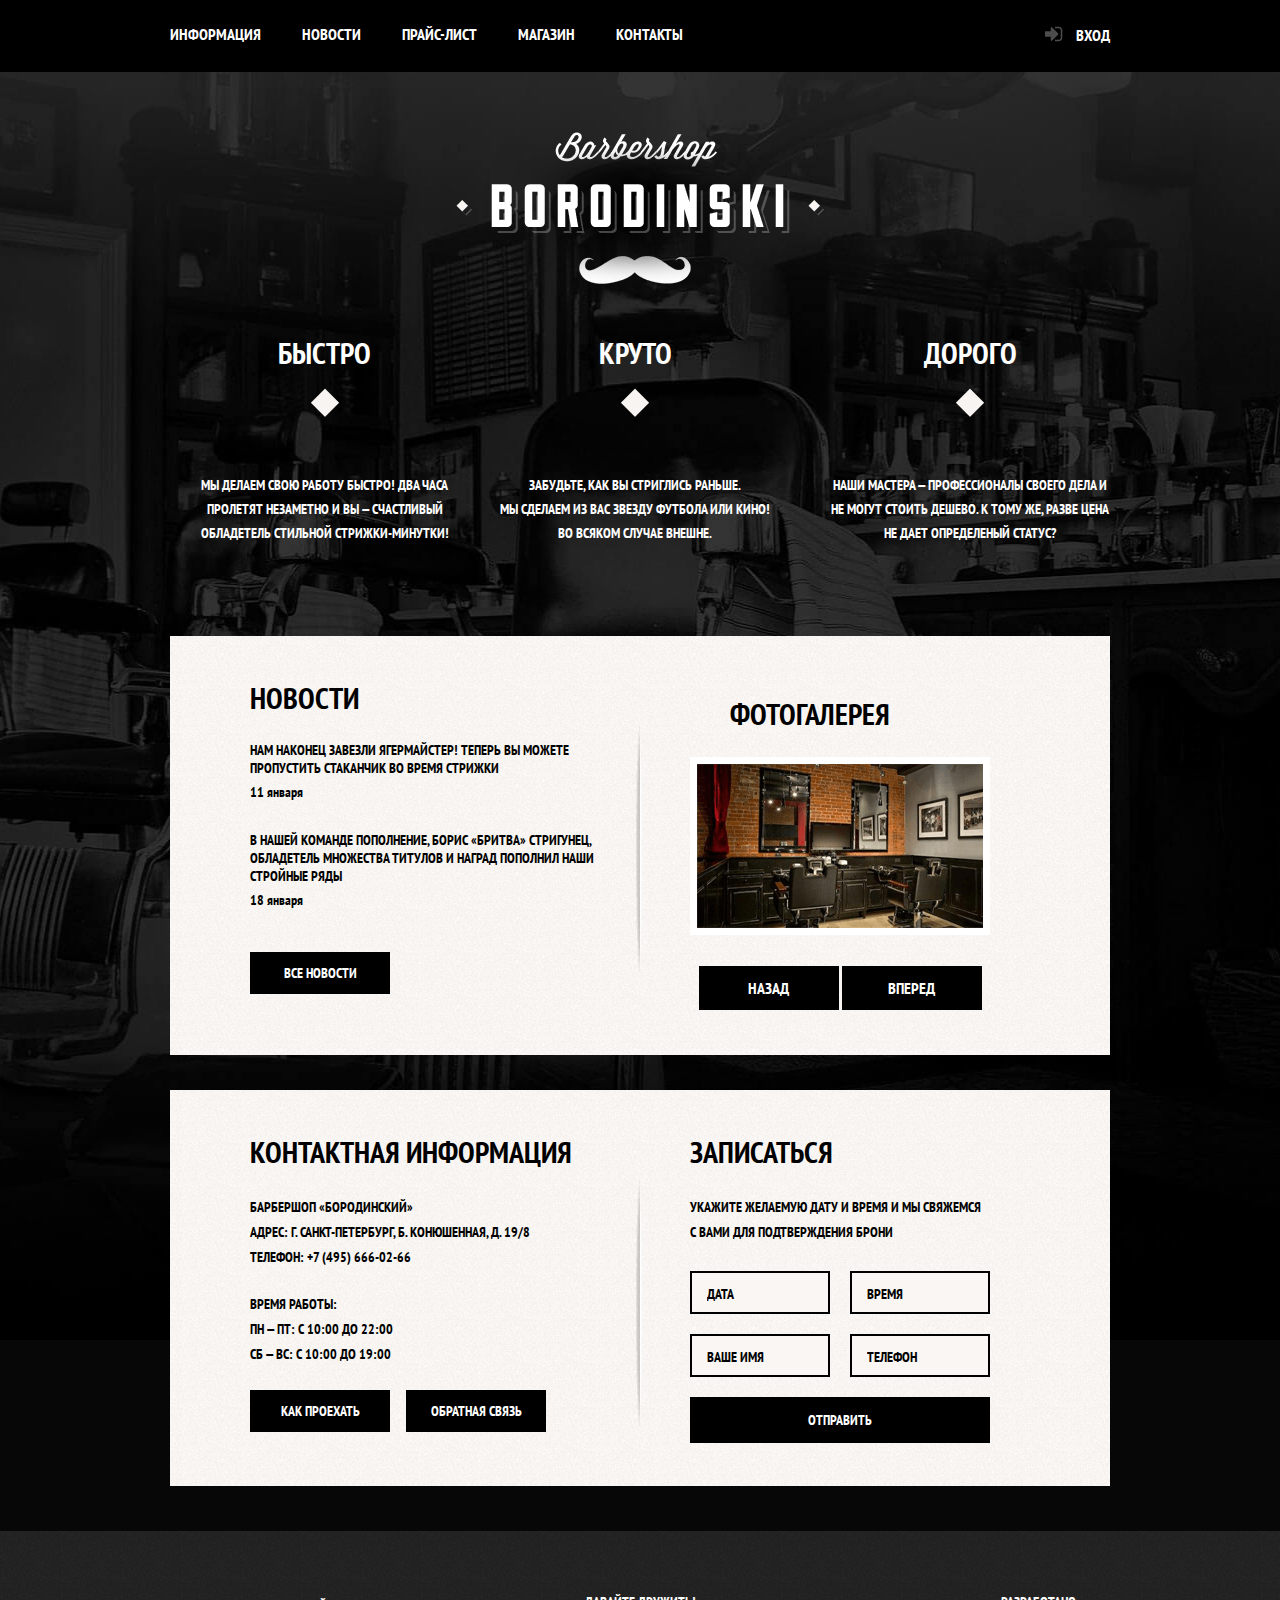
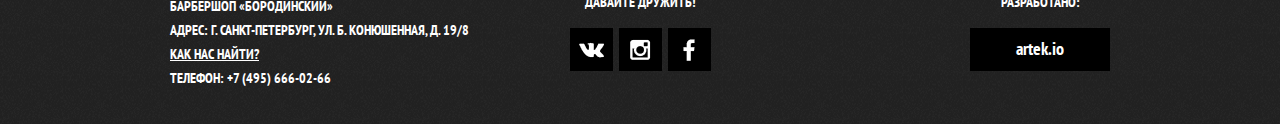
<file: index.html>
<!DOCTYPE html>
<html lang="en">
<head>
	<meta charset="UTF-8">
	<meta http-equiv="Cache-Control" content="max-age=3600, must-revalidate" />
	<title>BarberShop</title>
	<link href="styles.css" rel="stylesheet">
	<link href="normalize.css" rel="stylesheet">
	<link href="https://fonts.googleapis.com/css?family=PT+Sans+Narrow:400,700&amp;subset=cyrillic,cyrillic-ext,latin-ext" rel="stylesheet">

	<link rel="stylesheet" href="" >


	<link rel='stylesheet' media='screen and (max-width: 900px)' href='https://maxcdn.bootstrapcdn.com/bootstrap/4.0.0-beta/css/bootstrap.min.css' integrity="sha384-/Y6pD6FV/Vv2HJnA6t+vslU6fwYXjCFtcEpHbNJ0lyAFsXTsjBbfaDjzALeQsN6M" crossorigin="anonymous" />



<script src="https://maxcdn.bootstrapcdn.com/bootstrap/4.0.0-beta/js/bootstrap.min.js" integrity="sha384-h0AbiXch4ZDo7tp9hKZ4TsHbi047NrKGLO3SEJAg45jXxnGIfYzk4Si90RDIqNm1" crossorigin="anonymous"></script>

</head>
<body>
	<header class="main-header">
		<div class="container">
			<nav>
				<ul class="navigation">
					<li><a href="#">ИНФОРМАЦИЯ</a></li>
					<li><a href="#">НОВОСТИ</a></li>
					<li><a href="#">ПРАЙС-ЛИСТ</a></li>
					<li><a href="#">МАГАЗИН</a></li>
					<li><a href="#">КОНТАКТЫ</a></li>
                    
					
				</ul>
			</nav>
			<div class="user-block">
				
				<a href="#">ВХОД</a>
			</div>
		</div>
	</header>
	<main>
	<div class="container">
		<div class="logo-block">
			
		</div>
		<section class="features container">
			<div class="features-item">
				<b>БЫСТРО</b>
				<p>МЫ ДЕЛАЕМ СВОЮ РАБОТУ БЫСТРО! ДВА ЧАСА <br> 
				ПРОЛЕТЯТ НЕЗАМЕТНО И ВЫ — СЧАСТЛИВЫЙ <br>
				ОБЛАДЕТЕЛЬ СТИЛЬНОЙ СТРИЖКИ-МИНУТКИ!</p>
			</div>
			<div class="features-item">
				<b>КРУТО</b>
				<p>ЗАБУДЬТЕ, КАК ВЫ СТРИГЛИСЬ РАНЬШЕ.<br>
					МЫ СДЕЛАЕМ ИЗ ВАС ЗВЕЗДУ ФУТБОЛА ИЛИ КИНО!<br>
					ВО ВСЯКОМ СЛУЧАЕ ВНЕШНЕ.
</p>
				
			</div>
			<div class="features-item">
				<b>ДОРОГО</b>
				<p>НАШИ МАСТЕРА — ПРОФЕССИОНАЛЫ СВОЕГО ДЕЛА И <br>НЕ МОГУТ СТОИТЬ ДЕШЕВО. К ТОМУ ЖЕ, РАЗВЕ ЦЕНА<br> НЕ ДАЕТ ОПРЕДЕЛЕНЫЙ СТАТУС?</p>
			</div>
		</section>
		<section class="main-item main-item-1">
			<div class="news">
				<h2>НОВОСТИ</h2>
				<p>НАМ НАКОНЕЦ ЗАВЕЗЛИ ЯГЕРМАЙСТЕР! ТЕПЕРЬ ВЫ МОЖЕТЕ ПРОПУСТИТЬ СТАКАНЧИК ВО ВРЕМЯ СТРИЖКИ
				</p>
				<span>11 января</span>
				<p>В НАШЕЙ КОМАНДЕ ПОПОЛНЕНИЕ, БОРИС «БРИТВА» СТРИГУНЕЦ, ОБЛАДЕТЕЛЬ МНОЖЕСТВА ТИТУЛОВ И НАГРАД ПОПОЛНИЛ НАШИ СТРОЙНЫЕ РЯДЫ</p>
				<span>18 января</span>
				<a class="btn" href="#news">ВСЕ НОВОСТИ</a>
				
			</div>
			<div class="gallery">
				
				<figure>
				<h2>ФОТОГАЛЕРЕЯ</h2>
					<img src="images/gallery-photo.png" alt="ФОТО">
					
				</figure>
				<figcaption>
					<a href="#next" id="next" class="btn btn-prev">НАЗАД</a>
					<a href="#prev" id="prev" class="btn btn-next">ВПЕРЕД</a>
				</figcaption>
				
			</div>
			
		</section>
		
		<section class="main-item main-item-2">
			<div class="contacts">
				<h2>КОНТАКТНАЯ ИНФОРМАЦИЯ</h2>
				<p class="address">БАРБЕРШОП «БОРОДИНСКИЙ»<br>
				АДРЕС: Г. САНКТ-ПЕТЕРБУРГ, Б. КОНЮШЕННАЯ, Д. 19/8 <br>
				ТЕЛЕФОН: +7 (495) 666-02-66</p>
				<p class="time">ВРЕМЯ РАБОТЫ: <br>
				ПН — ПТ: С 10:00 ДО 22:00 <br>
				СБ — ВС: С 10:00 ДО 19:00  <br></p>
				<a class="btn way" href="#">КАК ПРОЕХАТЬ</a>
				<a class="btn callback" href="#">ОБРАТНАЯ СВЯЗЬ</a>
			</div>
			
			<div class="form">
				<h2>ЗАПИСАТЬСЯ</h2>
				<p>УКАЖИТЕ ЖЕЛАЕМУЮ ДАТУ И ВРЕМЯ И МЫ СВЯЖЕМСЯ <br>С ВАМИ ДЛЯ ПОДТВЕРЖДЕНИЯ БРОНИ</p>
				<form action="">
					<input type="text" placeholder="ДАТА">
					<input type="text" placeholder="ВРЕМЯ"> <br>
					<input class="name-form" type="text" placeholder="ВАШЕ ИМЯ">
					<input type="text" placeholder="ТЕЛЕФОН"> <br>
					<input  type="submit" value="ОТПРАВИТЬ">
				</form>
				
			</div>
		</section>
		
	</div>
		
	</main>
	
	<footer class="main-footer">
		<div class="container">
			<div class="info-block">
				<p class="information">	
					БАРБЕРШОП «БОРОДИНСКИЙ»	<br>
					АДРЕС: Г. САНКТ-ПЕТЕРБУРГ, УЛ. Б. КОНЮШЕННАЯ, Д. 19/8	<br>
					<span class="find">КАК НАС НАЙТИ?</span><br>
					ТЕЛЕФОН: +7 (495) 666-02-66
				</p>
        
			</div>
		
			<div class="social">
				<p class="friends">ДАВАЙТЕ ДРУЖИТЬ!</p>
				
					<a href="#vk">
						<div class="logo-img vk">
						</div>
					</a>

					<a href="#inst">
						<div class="logo-img inst">
						</div>
					</a>

					<a href="#fb">
						<div class="logo-img fb">
						</div>
					</a>
				
			</div>
		
			<div class="developer">
				<p class="friends">РАЗРАБОТАНО:</p>
				<a class="btn developer-btn" href="https://artek.io">artek.io</a>
			</div>
		</div>

		
	</footer>

</body>
</html>
</file>
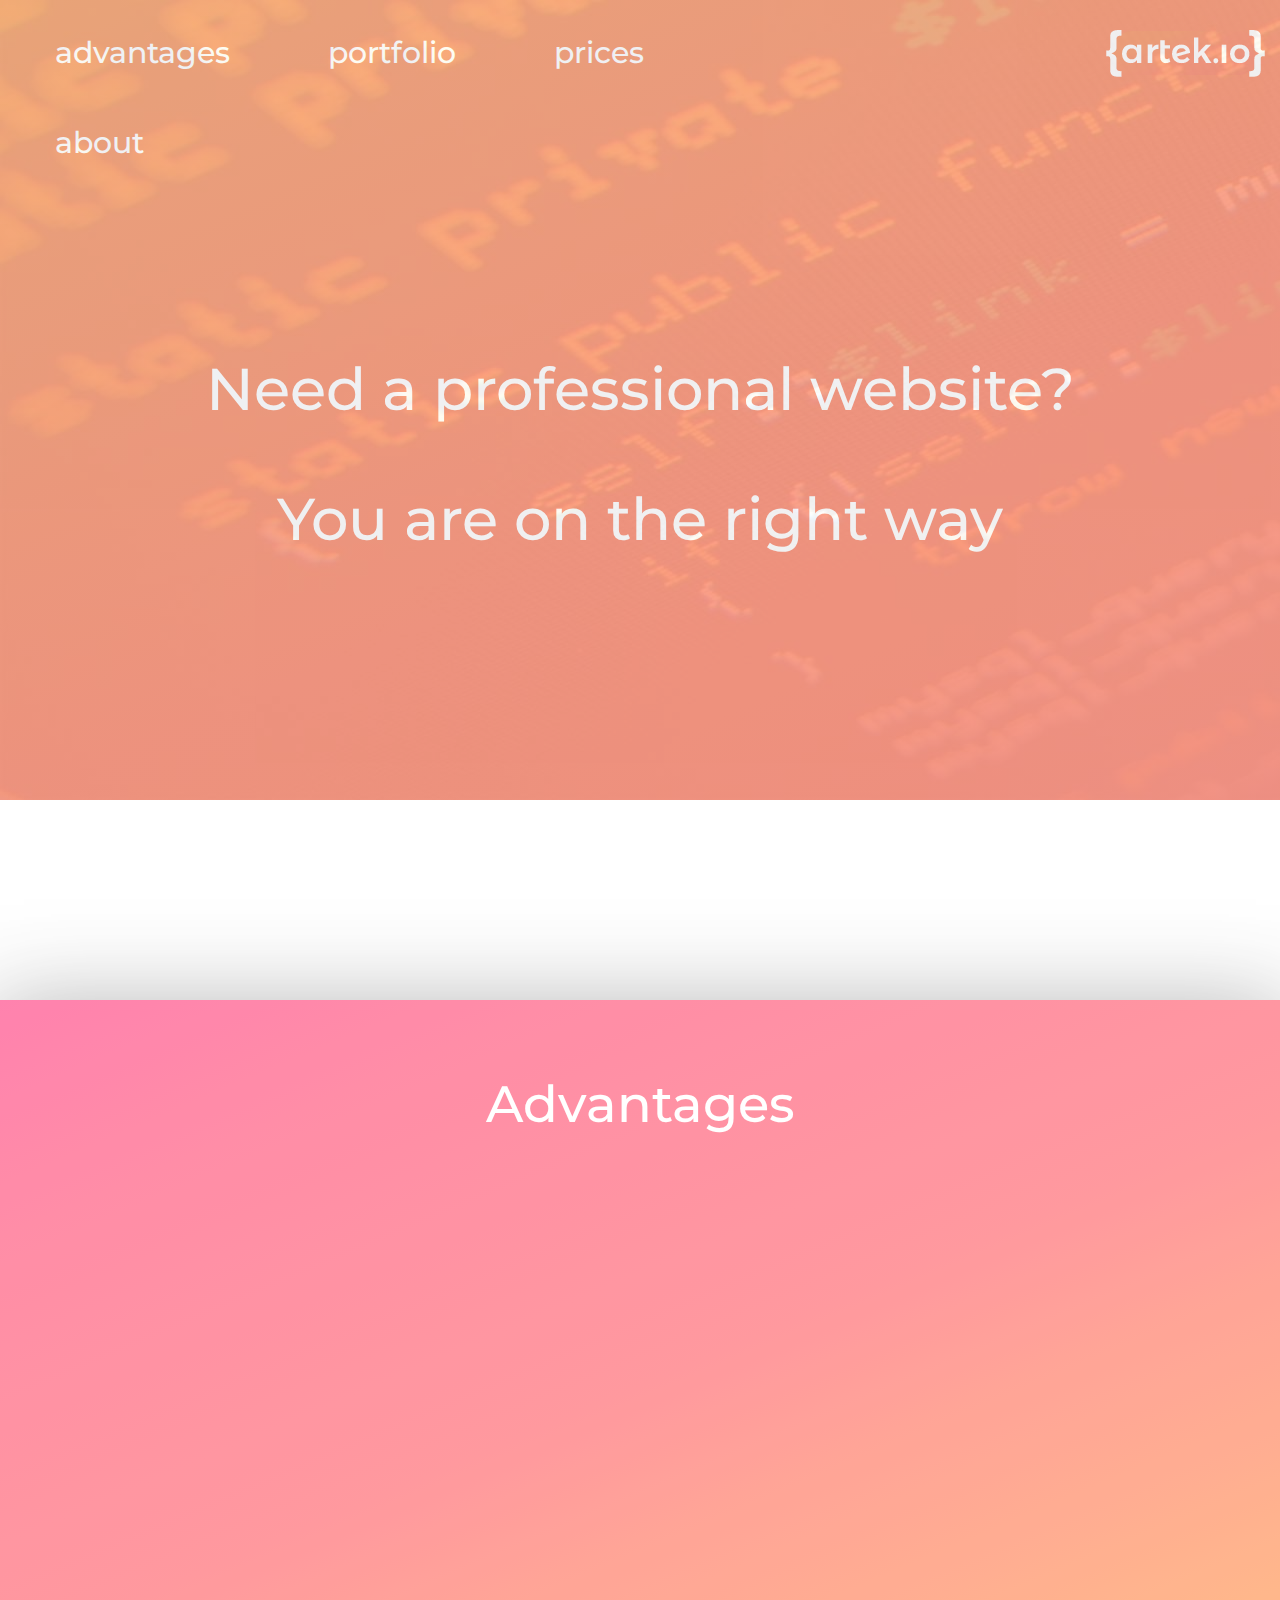
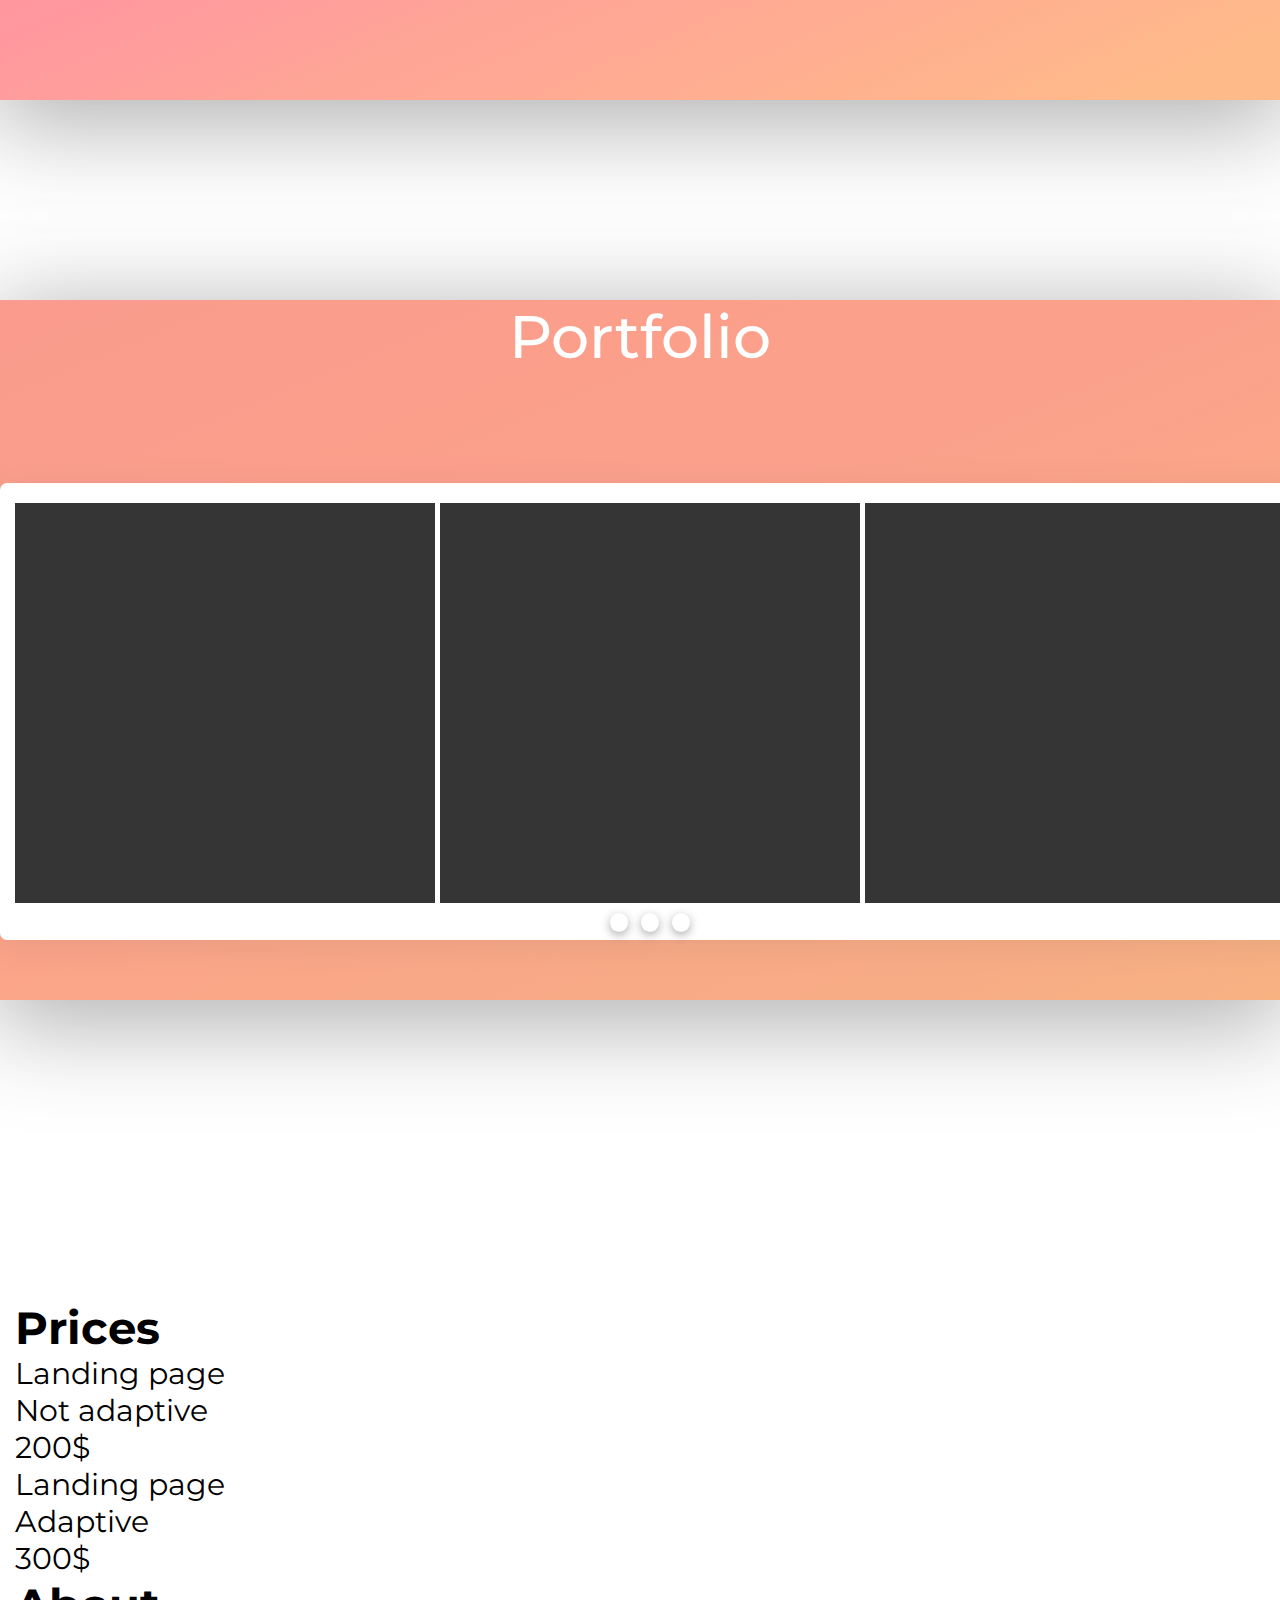
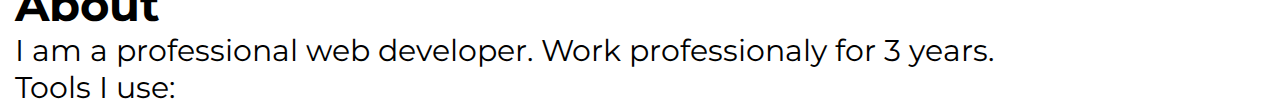
<file: artekio/index.html>
<!DOCTYPE html>
<html lang="en">

<head>
    <meta charset="UTF-8">
    <title>artek</title>
    <link rel="stylesheet" href="styles.css">
    <link rel="stylesheet" href="https://cdnjs.cloudflare.com/ajax/libs/animate.css/3.5.2/animate.min.css">
    <link href="https://fonts.googleapis.com/css?family=Montserrat:400,500" rel="stylesheet">
    <script src="https://ajax.googleapis.com/ajax/libs/jquery/2.1.4/jquery.min.js"></script>
    <script src="jquery.scrollify.js"></script>
    <script src="wew.min.js"></script>
    <script>
    $(function() {
        $.scrollify({
            section: ".main-section",
            sectionName: "section-name",
            interstitialSection: "",
            easing: "easeOutExpo",
            scrollSpeed: 1100,
            offset: 0,
            scrollbars: true,
            standardScrollElements: "",
            setHeights: false,
            overflowScroll: true,
            updateHash: true,
            touchScroll: true,
            before: function() {},
            after: function() {},
            afterResize: function() {},
            afterRender: function() {}
        });
        $('.promo-text').addClass('animated fadeInDown');
        var wew = new Wew();
        wew.init();
    });
    </script>
</head>

<body>
    <main>
        <div class="section main-section header-section">
            <div class=" main-header-back">
                <div class="main-header-back-2">
                    <div class="main-container">
                        <div class="main-header ">
                            <nav>
                                <ul>
                                    <li><a href="#advantages">advantages</a></li>
                                    <li><a href="#portfolio">portfolio</a></li>
                                    <li><a href="#prices">prices</a></li>
                                    <li><a href="#about">about</a></li>
                                </ul>
                                <a href="https://web-artek.ru">
                                    <div class="logo"></div>
                                </a>
                            </nav>
                            <p class="promo-text">Need a professional website?
                                <br> You are on the right way</p>
                        </div>
                    </div>
                </div>
            </div>
        </div>
        <section class="section advantages main-section">
            <div class="main-container-advantages">
                <h2 class="advantages-title">Advantages</h2>
                <div class="advantages-items wew fadeIn">
                    <div class="advantages-item advantages-fast">
                        <div class="ellipse"></div>
                        <span class="slogan">Fast</span>
                        <p class="feature-text">We make our work
                            <br> immedietely. You call us
                            <br> and then we are ready to
                            <br> start working.</p>
                    </div>
                    <div class="advantages-item advantages-cheap">
                        <div class="ellipse"></div>
                        <span class="slogan">Cheap</span>
                        <p class="feature-text">We work proudly and
                            <br> don’t lie to our custom-
                            <br>ers. We don’t make the
                            <br> price higher than it is.</p>
                    </div>
                    <div class="advantages-item advantages-safe">
                        <div class="ellipse"></div>
                        <span class="slogan">Safe</span>
                        <p class="feature-text">All the websites we make
                            <br>have one year guarantee.
                            <br>It means if something
                            <br>wrong happened, we are
                            <br> glad to help you.</p>
                    </div>
                </div>
            </div>
        </section>
        <section class="section portfolio-section main-section">
            <div class="main-container-portfolio">
                <h2 class="portfolio-title">Portfolio</h2>
                <div class="portfolio-center-container">
                    <div class="portfolio-items-back">
                        <div class="portfolio-items-container">
                            <div class="portfolio-item"></div>
                            <div class="portfolio-item"></div>
                            <div class="portfolio-item"></div>
                        </div>
                        <div class="controllers">
                            <div class="controllers-item"></div>
                            <div class="controllers-item"></div>
                            <div class="controllers-item"></div>
                        </div>
                    </div>
                </div>
            </div>
        </section>
        <section class="section prices main-section">
            <div class="main-container">
                <h2>Prices</h2>
                <div class="prices-item-1">
                    <p>Landing page</p>
                    <p>Not adaptive</p>
                    <span>200$</span>
                </div>
                <div class="prices-item-2">
                    <p>Landing page</p>
                    <p>Adaptive</p>
                    <span>300$</span>
                </div>
            </div>
        </section>
        <section class="section about main-section">
            <div class="main-container">
                <h2>About</h2>
                <p>I am a professional web developer. Work professionaly for 3 years.</p>
                <div class="tools">
                    <span>Tools I use:</span>
                    <div class="tools-block"></div>
                </div>
            </div>
        </section>
    </main>
    <footer></footer>
</body>

</html>
</file>
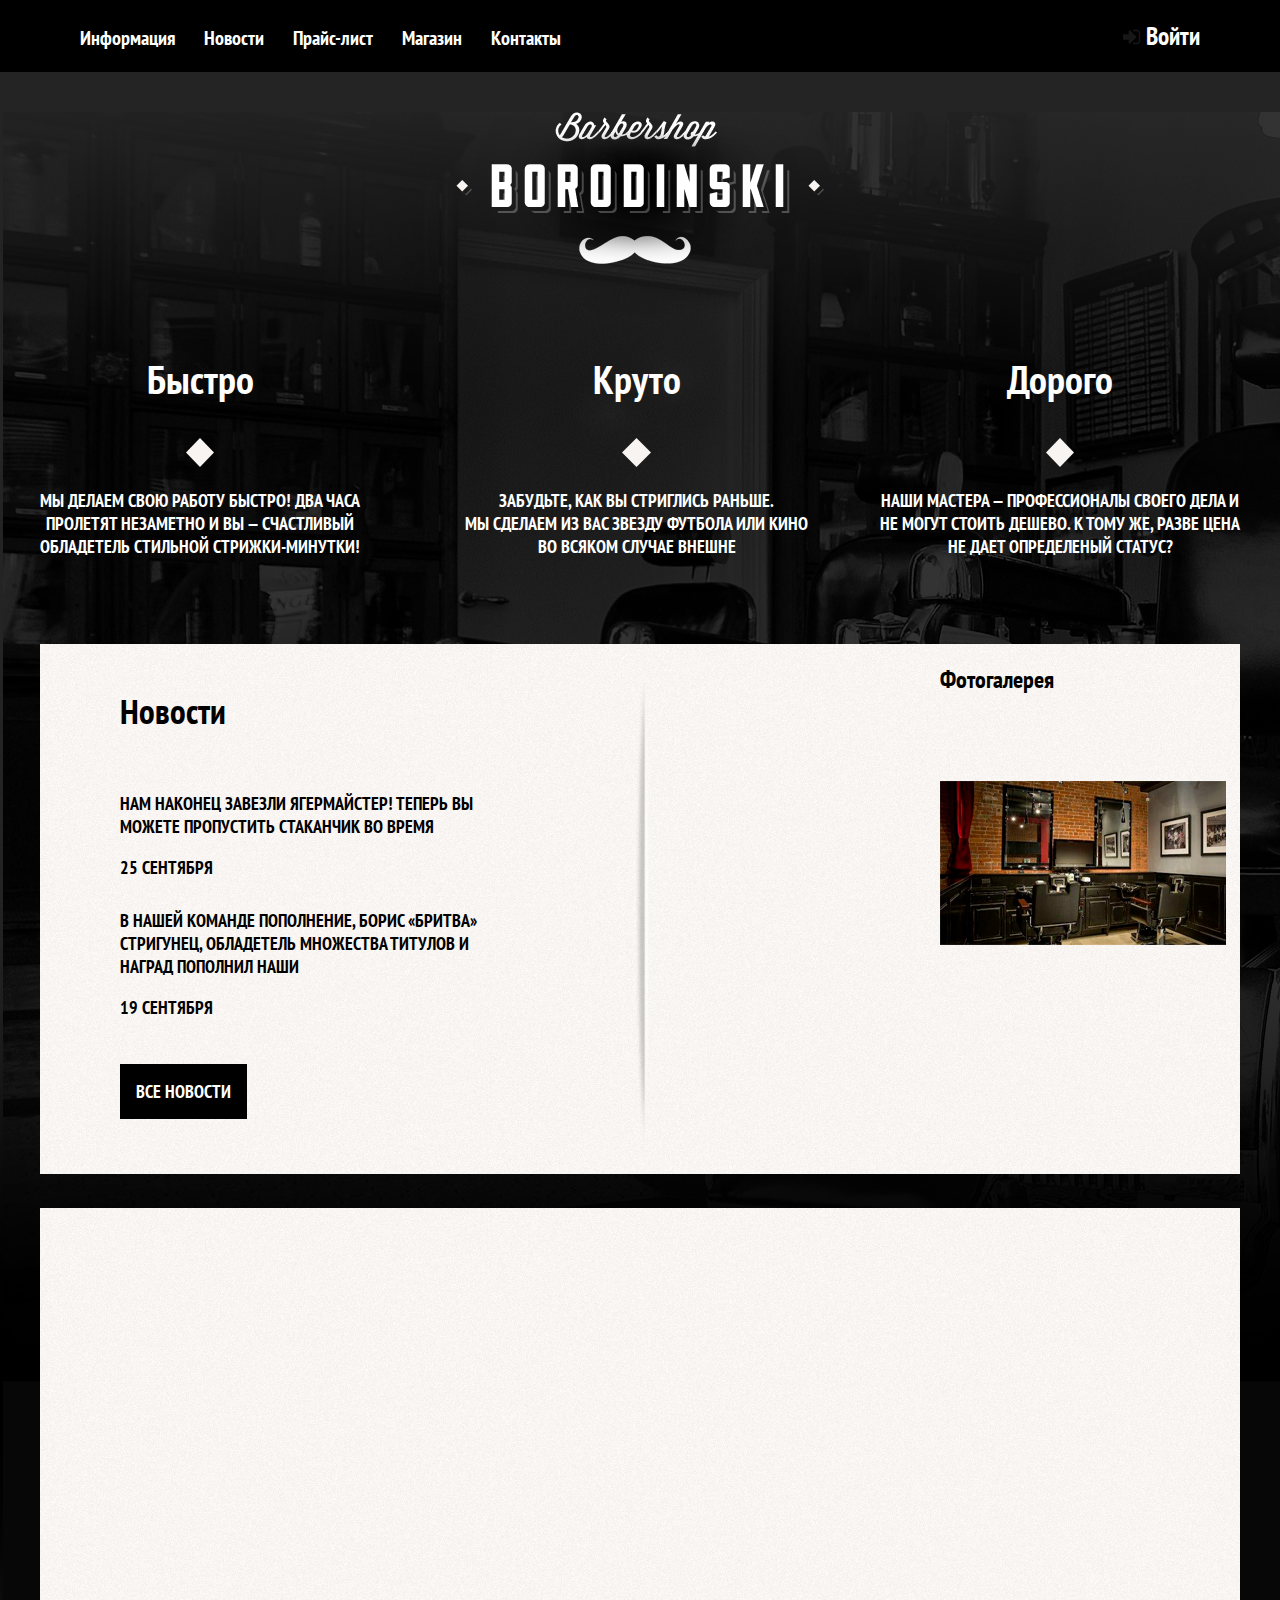
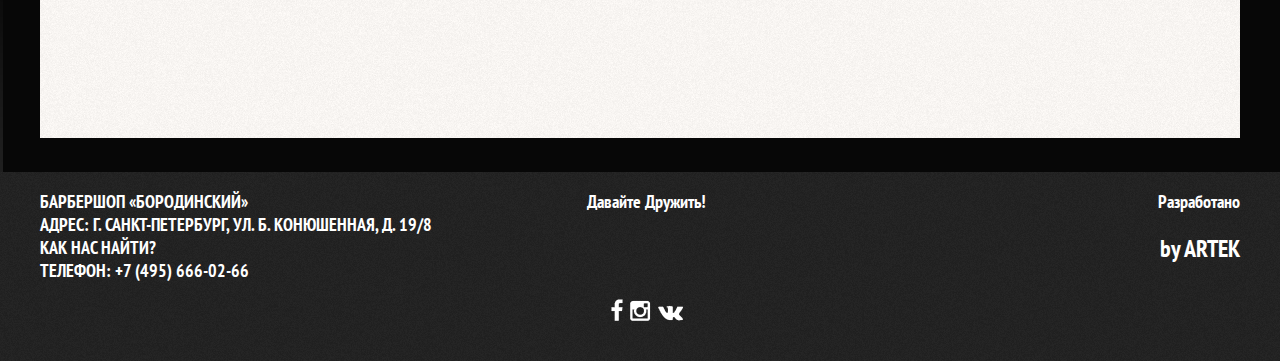
<file: barbershop/index.html>
<!DOCTYPE html>
<html lang="en">

<head>
    <meta charset="UTF-8">
    <title>Barbershop</title>
    <link rel="stylesheet" href="styles.css">
</head>

<body>
    <div class="header clearfix">
        <div class="container layout-positioner">
            <div class="header-item">
                <nav>
                    <ul class="nav-text">
                        <li class="li-nav"><a href="#">Информация</a></li>
                        <li class="li-nav"><a href="#">Новости</a></li>
                        <li class="li-nav"><a href="#">Прайс-лист</a></li>
                        <li class="li-nav"><a href="#">Магазин</a></li>
                        <li class="li-nav"><a href="#">Контакты</a></li>
                    </ul>
                    <li class="li-signin"><a href="#">Войти</a></li>
                </nav>
            </div>
        </div>
    </div>
    <div class="main clearfix">
        <div class="container">
            <div class="logo">
                <img height="" src="assets/logo.svg" alt="">
            </div>
            <div class="features-main clearfix">
                <div class="features_ frs-1">
                    <h2>Быстро</h2>
                    <img src="assets/shape.svg" alt="">
                    <p>МЫ ДЕЛАЕМ СВОЮ РАБОТУ БЫСТРО! ДВА ЧАСА
                        <br> ПРОЛЕТЯТ НЕЗАМЕТНО И ВЫ — СЧАСТЛИВЫЙ
                        <br> ОБЛАДЕТЕЛЬ СТИЛЬНОЙ СТРИЖКИ-МИНУТКИ!</p>
                </div>
                <div class="features_ frs-2">
                    <h2>Круто</h2>
                    <img src="assets/shape.svg" alt="">
                    <p>
                        ЗАБУДЬТЕ, КАК ВЫ СТРИГЛИСЬ РАНЬШЕ.
                        <br> МЫ СДЕЛАЕМ ИЗ ВАС ЗВЕЗДУ ФУТБОЛА ИЛИ КИНО
                        <br>ВО ВСЯКОМ СЛУЧАЕ ВНЕШНЕ
                    </p>
                </div>
                <div class="features_ frs-3">
                    <h2>Дорого</h2>
                    <img src="assets/shape.svg" alt="">
                    <p>НАШИ МАСТЕРА — ПРОФЕССИОНАЛЫ СВОЕГО ДЕЛА И
                        <br> НЕ МОГУТ СТОИТЬ ДЕШЕВО. К ТОМУ ЖЕ, РАЗВЕ ЦЕНА
                        <br> НЕ ДАЕТ ОПРЕДЕЛЕНЫЙ СТАТУС?</p>
                </div>
            </div>
            <div class="main-item">
                <div class="news clearfix">
                    <h2 class="news-title">Новости</h2>
                    <img height="500px" style="float: right; margin-top: 0px;" src="assets/divider.svg" alt="">
                    <p class="news-item">НАМ НАКОНЕЦ ЗАВЕЗЛИ ЯГЕРМАЙСТЕР! ТЕПЕРЬ ВЫ
                        <br> МОЖЕТЕ ПРОПУСТИТЬ СТАКАНЧИК ВО ВРЕМЯ </p>
                    <p class="news-date">25 СЕНТЯБРЯ</p>
                    <p class="news-item">В НАШЕЙ КОМАНДЕ ПОПОЛНЕНИЕ, БОРИС «БРИТВА»
                        <br> СТРИГУНЕЦ, ОБЛАДЕТЕЛЬ МНОЖЕСТВА ТИТУЛОВ И
                        <br> НАГРАД ПОПОЛНИЛ НАШИ </p>
                    <p class="news-date">19 СЕНТЯБРЯ</p>
                    <a href=""><h2 class="all-news-btn">ВСЕ НОВОСТИ</h2></a>
                </div>
                <div class="photo photofix">
                    <h2>Фотогалерея</h2>
                    <p></p>
                </div>
            </div>
            <div class="main-item">
            </div>
        </div>
    </div>
    <div class="footer cleafix">
        <div class="container layout-positioner">
            <div class="footer-item">
                <div class="foo foo-1">
                    <p class="footer-text f-text-main">БАРБЕРШОП «БОРОДИНСКИЙ»
                        <br>АДРЕС: Г. САНКТ-ПЕТЕРБУРГ, УЛ. Б. КОНЮШЕННАЯ, Д. 19/8
                        <br>КАК НАС НАЙТИ?
                        <br>ТЕЛЕФОН: +7 (495) 666-02-66</p>
                </div>
                <div class="foo foo-2">
                    <p class="footer-text">Давайте Дружить!</p>
                    <img class="icon" src="assets/facebook.svg" alt="">
                    <img class="icon" src="assets/insta.svg" alt="">
                    <img class="" src="assets/vk.svg" alt="">
                </div>
                <div class="foo foo-3">
                    <p class="footer-text">Разработано</p>
                    <a style="float: right;" href="https://artek2001.github.io"><h2>by ARTEK</h2></a>
                </div>
            </div>
        </div>
    </div>
</body>

</html>
</file>
<file: styles.css>
* {
    margin: 0;
}
body {
	width: auto;
	margin: 0px;
	font-family: 'PT Sans Narrow', sans-serif;
	color: #FFFFFF;
	background: #070707;

}

header {
	
}

nav {
	
	color: #FFFFFF;
	width: 597px;
	float: left;
	display: inline-block;

}

.navigation {
	list-style: none;
	font-size: 16px;
	font-weight: bold;
	padding: 0px;
	display: inline-block;
	margin-top: 0px;
	margin-bottom: 0px;
	height: 72px;
}

.navigation li {
	display: inline-block;
	margin-right: 38px;
	margin-top: 25px;
	margin-bottom: 23px;
}

.navigation li:nth-child(5) {
	margin-right: 0px;
}


.container {
	width: 940px;
	margin: 0px auto;
	padding: 0px 10px;
}

.container::after {
	content: "";
	display: table;
	clear: both;
}

.main-header {
	background: #000000;
	height: 72px;
}

.user-block {
	float: right;
	font-weight: bold;
	font-size: 16px;
	color: #FFFFFF;
	min-height: 50px;
	margin-top: 25px;
	margin-bottom: 23px;
}

.user-block a::before {
	content: url("images/icon-login.png");
	position: relative;
	top: 1px;
	right: 13px;
}

.navigation li a,
.user-block a {
	text-decoration: none;
	color: #FFFFFF;
}

a {
	text-decoration: none;
	color: #FFFFFF;
}
main {
	background: url("images/background.jpg");
	background-repeat: no-repeat;
	background-position-x: center;
	padding: 10px;
	

/*	height: 1452px;*/
	/*background-position: 0px -250px;*/
}

footer {
	padding-top: 63px;
	width: 100%;
	height: 130px;
	background: url("images/texture2.png") ;
	background-repeat: repeat;
}

.logo-block {
	background: url("images/logo.png");
	height: 204px;
	width: 368px;
	margin: 0px auto;
	margin-top: 50px;
}

.features-item {
	display: inline-block;
	text-align: center;
	width: 300px;
	height: 220px;
}

.features-item b {
	font-size: 30px;
	display: inline-block;
	margin-bottom: 50px;

}

.features-item b::after {
	content: url("images/shape.png");
	display: block;
	margin-top: 17px;
}

.features-item p {
	font-size: 14px;
	font-weight: bold;
	font-kerning: normal;
	line-height: 24px;
	
}

.features-item:nth-child(1),
.features-item:nth-child(2) {
	float: left;
	margin-right: 16px;
}

.features-item:nth-child(3) {
	float: right;
}

.main-item {
	height: 296px;
	
	background: url("images/texture.png");
	margin-bottom: 35px;
	color: #000000;
	padding: 45px 80px;
}

.main-item-1 {
	margin-top: 80px;
	height: 329px;
}

.main-item-2 {
	height: 306px;
}

.news {
	float: left;
	width: 380px;
	height: 324px;
}

.gallery {
	float: right;
	width: 380px;
}

.main-item h2 {
	font-size: 30px;
	margin-bottom: 25px;
}

.main-item p,
.main-item span {
	font-size: 14px;
	font-weight: bold;
	line-height: 18px;
}

.main-item::before {
	content: url("images/divider.png");
	position: absolute;
	opacity: 1;
	width: 8px;
	height: 282px;
	left: 50%;

	margin-top: 30px;
	margin-left: -5px;
}

.main-item span {
	display: block;
	margin: 6px 0;
	margin-bottom: 30px;
}

.news a {
	margin-top: 43px;
	color: #FFFFFF;
	font-weight: bold;
	font-size: 14px;

}

.btn {
	display: block;
	width: 110px;
	background-color: #000000;
	text-align: center;
	padding: 13px 15px;
}

figure img {
	border: 7px solid white;
	display: block;
	margin: 0px auto;
}

.btn-prev,
.btn-next {
	display: inline-block;
}

figcaption {
	margin: 0px auto;
	text-align: center;
	margin-top: 31px;
	font-weight: bold;
}

figure h2 {
	margin-left: 40px;
}

figure {

}


/*main-block 2*/

.contacts h2 {
	margin-bottom: 25px;
}

.contacts {
	float: left;
	font-size: 14px;
	width: 380px;
	height: 295px;
	font-weight: bold;
}

.form {
	font-size: 14px;
	float: right;
	width: 380px;
	height: 295px;
	
}

.address {
	margin-bottom: 22px;
	font-size: 14px;
	line-height: 25px;
}

.time {
	font-size: 14px;
	line-height: 25px;
	margin-bottom: 23px;	
}

.way,
.callback {
	display: inline-block;
}

.callback {
	margin-left: 13px;
}

form {
	margin-top: 26px;
}

input[type="text"] {
	border: 2px solid black;
	width: 140px;
	height: 43px;
	margin-bottom: 20px;
	background-color: #f9f6f3;
	padding-left: 15px;
	padding-right: 15px;
	box-sizing: border-box;
	font-family: inherit;
	font-size: 18px;
	font-weight: bold;
}

input[type="text"]:nth-child(1),
.name-form {
	margin-right: 17px;
}

input[type="text"]:focus::-webkit-input-placeholder {
	 color:transparent;
}

input[type="text"]::-webkit-input-placeholder {
	color: black;
	font-size: 14px;
	font-weight: bold;
	letter-spacing: 0px;

}

input[type="text"]:focus::-moz-placeholder {
	 color:transparent;
}

input[type="text"]::-moz-placeholder {
	color: black;
	font-size: 14px;
	font-weight: bold;
	letter-spacing: 0px;

}

input[type="submit"] {
	display: block;
	font-family: inherit;
	color: #FFFFFF;
	font-size: 14px;
	font-weight: bold;
	border: 0px;
	width: 110px;
	background-color: #000000;
	text-align: center;
	padding: 15px 117px;
	width: 300px;
	cursor: pointer;
}

.form h2,
.form p,
.form form{
	margin-left: 40px;
}
.main-item-2 p {
	line-height: 25px; 
}


.features-item:nth-child(1) {

	width: 289px;
}


/*footer*/

span.find {
	text-decoration: underline;
}

.main-footer {
	font-weight: bold;
	font-size: 14px;
}

.information {
	line-height: 24px;
	font-weight: bold;
}

.info-block {
	float: left;
	margin-right: 80px;
	width: 310px;
}

.social {
	width: 160px;
	float: left;
	text-align: center;
}

.developer {
	text-align: center;
	float: right;
	font-size: 14px;
}

.logo-img {
	display: inline-block;
	width: 43px;
	height: 43px;
	background-color: black;
	background-repeat: no-repeat;
	background-position: center;
}

.vk {
	background-image: url("images/vk.png");
	
}

.inst {
	background-image: url("images/inst.png");
	margin-left: 3px;
}

.fb {
	margin-left: 3px;
	background-image: url("images/fb.png");
}

.friends {
	margin-bottom: 18px;
}

.developer-btn {
	font-size: 18px;
	padding-top: 11px;
	padding-bottom: 11px;
}

@media only screen and (max-width: 1000px)
{
	body {
		font-size: 10px !important;
	}
}
</file>
<file: artekio/styles.css>
* {
    margin: 0px;
}



body {
    font-family: 'Montserrat', sans-serif;
    font-size: 30px;
}



@media screen and (min-width: 768px) {

    .main-header-back-2 {
        color: #FFFFFF;
        background: -moz-linear-gradient( -67deg, rgb(246, 158, 97) 0%, rgb(247, 151, 101) 12%, rgb(248, 146, 104) 30%, rgb(250, 141, 106) 44%, rgb(251, 136, 109) 60%, rgb(251, 134, 109) 76%, rgb(249, 129, 112) 100%);
        background: -webkit-linear-gradient( -67deg, rgb(246, 158, 97) 0%, rgb(247, 151, 101) 12%, rgb(248, 146, 104) 30%, rgb(250, 141, 106) 44%, rgb(251, 136, 109) 60%, rgb(251, 134, 109) 76%, rgb(249, 129, 112) 100%);
        background: -ms-linear-gradient( -67deg, rgb(246, 158, 97) 0%, rgb(247, 151, 101) 12%, rgb(248, 146, 104) 30%, rgb(250, 141, 106) 44%, rgb(251, 136, 109) 60%, rgb(251, 134, 109) 76%, rgb(249, 129, 112) 100%);
        opacity: 0.788;
    }

    .main-header-back {
        background: url("images/background.jpg") no-repeat;
    }

    .main-header-back {
        padding-bottom: 150px;
    }

    /*.section-1 {
        margin-bottom: calc(100vh - 770px);
    }*/
    a {
        text-decoration: none;
        color: #FFFFFF;
    }

    .main-header {
        padding-top: 30px;
        /*min-height: 770px;*/
        min-height: 770px;
        font-weight: 500;
    }
    .main-container {
        max-width: 1280px;
    }

    .main-container {
        padding-left: 15px;
        padding-right: 15px;
        margin: 0px auto;
    }

    nav {
        display: flex;
    }

    nav ul {
        display: inline-block;
        margin-top: 4px;
    }

    nav li {

        height: 90px;
        display: inline-block;
    }

    nav li {
        margin-right: 90px;
    }

    nav li:nth-child(4) {
        margin-right: 0px;
    }

    .promo-text {
        font-size: 59px;
        text-align: center;
        margin-top: 110px;
        line-height: 130px;
    }

    .logo {
        background: url("images/artek.png");
        height: 47px;
        width: 159px;
        background-repeat: no-repeat;
        margin-left: 300px;
    }



    /*MAIN SECTIONS*/
    .main-container-advantages {
        background-image: -moz-linear-gradient( -67deg, rgb(119, 102, 227) 0%, rgb(250, 141, 106) 0%, rgb(111, 94, 216) 0%, rgb(116, 100, 222) 0%, rgb(112, 98, 219) 0%, rgb(112, 98, 219) 0%, rgb(112, 98, 219) 0%, rgb(102, 107, 221) 0%, rgb(106, 103, 219) 0%, rgb(94, 111, 226) 0%, rgb(91, 110, 229) 0%, rgb(251, 134, 109) 0%, rgb(35, 221, 210) 0%, rgb(62, 197, 214) 0%, rgb(62, 197, 214) 0%, rgb(49, 208, 212) 0%, rgb(62, 197, 214) 0%, rgb(74, 184, 214) 0%, rgb(86, 168, 213) 0%, rgb(105, 159, 222) 0%, rgb(105, 159, 222) 0%, rgb(137, 130, 227) 0%, rgb(137, 130, 227) 0%, rgb(125, 142, 225) 0%, rgb(147, 122, 229) 0%, rgb(246, 158, 97) 0%, rgb(255, 97, 153) 0%, rgb(255, 111, 144) 19%, rgb(255, 126, 133) 53%, rgb(255, 140, 124) 65%, rgb(255, 153, 116) 80%, rgb(255, 168, 106) 95%);
        background-image: -webkit-linear-gradient( -67deg, rgb(119, 102, 227) 0%, rgb(250, 141, 106) 0%, rgb(111, 94, 216) 0%, rgb(116, 100, 222) 0%, rgb(112, 98, 219) 0%, rgb(112, 98, 219) 0%, rgb(112, 98, 219) 0%, rgb(102, 107, 221) 0%, rgb(106, 103, 219) 0%, rgb(94, 111, 226) 0%, rgb(91, 110, 229) 0%, rgb(251, 134, 109) 0%, rgb(35, 221, 210) 0%, rgb(62, 197, 214) 0%, rgb(62, 197, 214) 0%, rgb(49, 208, 212) 0%, rgb(62, 197, 214) 0%, rgb(74, 184, 214) 0%, rgb(86, 168, 213) 0%, rgb(105, 159, 222) 0%, rgb(105, 159, 222) 0%, rgb(137, 130, 227) 0%, rgb(137, 130, 227) 0%, rgb(125, 142, 225) 0%, rgb(147, 122, 229) 0%, rgb(246, 158, 97) 0%, rgb(255, 97, 153) 0%, rgb(255, 111, 144) 19%, rgb(255, 126, 133) 53%, rgb(255, 140, 124) 65%, rgb(255, 153, 116) 80%, rgb(255, 168, 106) 95%);
        background-image: -ms-linear-gradient( -67deg, rgb(119, 102, 227) 0%, rgb(250, 141, 106) 0%, rgb(111, 94, 216) 0%, rgb(116, 100, 222) 0%, rgb(112, 98, 219) 0%, rgb(112, 98, 219) 0%, rgb(112, 98, 219) 0%, rgb(102, 107, 221) 0%, rgb(106, 103, 219) 0%, rgb(94, 111, 226) 0%, rgb(91, 110, 229) 0%, rgb(251, 134, 109) 0%, rgb(35, 221, 210) 0%, rgb(62, 197, 214) 0%, rgb(62, 197, 214) 0%, rgb(49, 208, 212) 0%, rgb(62, 197, 214) 0%, rgb(74, 184, 214) 0%, rgb(86, 168, 213) 0%, rgb(105, 159, 222) 0%, rgb(105, 159, 222) 0%, rgb(137, 130, 227) 0%, rgb(137, 130, 227) 0%, rgb(125, 142, 225) 0%, rgb(147, 122, 229) 0%, rgb(246, 158, 97) 0%, rgb(255, 97, 153) 0%, rgb(255, 111, 144) 19%, rgb(255, 126, 133) 53%, rgb(255, 140, 124) 65%, rgb(255, 153, 116) 80%, rgb(255, 168, 106) 95%);
        opacity: 0.788;
        box-shadow: 0px 16px 90.16px 7.84px rgba(0, 0, 0, 0.39);
    }

    .advantages {
        color: #FFFFFF;
    }

    .advantages h2 {
        font-size: 51px;
        font-weight: 500;
        text-align: center;
        padding-top: 73px;
        padding-bottom: 105px;
    }

    .header-section {
        height: 100vh;
    }

    .advantages.main-section {
        padding-top: 100px;
        padding-bottom: 100px;
    }

    .main-container-advantages {
        height: calc(100vh - 200px);
    }

    .portfolio-section {
        height: 100vh;
    }

    .advantages-item {
        border-radius: 7px;
        background-color: #ffffff;
        box-shadow: 0px 6px 34.65px 0.35px rgba(0, 0, 0, 0.09);
        width: 380px;
        height: 312px;
        margin-right: 150px;
    }

    .advantages-item:nth-child(3) {
        margin-right: 0px;
    }

    .advantages-items {
        display: flex;
        justify-content: center;
        color: #b5b5b5;
        font-weight: 200;
        font-size: 26px;
        text-align: center;
    }

    span.slogan {
        display: block;
        margin-top: -30px;
        color: #384c78;
        font-size: 40px;
    }

    p.feature-text {
        margin-top: 20px;
        line-height: 35px;
    }

    .ellipse {
        display: inline-block;
        border-radius: 50%;
        background-color: #ffffff;
        box-shadow: 0px 6px 34.65px 0.35px rgba(0, 0, 0, 0.13);
        position: relative;
        bottom: 30px;
        width: 56px;
        height: 54px;
    }

    .main-container-portfolio {
        background-image: -moz-linear-gradient( -67deg, rgb(249, 129, 112) 0%, rgb(251, 134, 109) 24%, rgb(251, 136, 109) 40%, rgb(250, 141, 106) 56%, rgb(248, 146, 104) 70%, rgb(247, 151, 101) 88%, rgb(246, 158, 97) 100%);
        background-image: -webkit-linear-gradient( -67deg, rgb(249, 129, 112) 0%, rgb(251, 134, 109) 24%, rgb(251, 136, 109) 40%, rgb(250, 141, 106) 56%, rgb(248, 146, 104) 70%, rgb(247, 151, 101) 88%, rgb(246, 158, 97) 100%);
        background-image: -ms-linear-gradient( -67deg, rgb(249, 129, 112) 0%, rgb(251, 134, 109) 24%, rgb(251, 136, 109) 40%, rgb(250, 141, 106) 56%, rgb(248, 146, 104) 70%, rgb(247, 151, 101) 88%, rgb(246, 158, 97) 100%);
        opacity: 0.788;
        box-shadow: 0px 16px 90.16px 7.84px rgba(0, 0, 0, 0.39);


        height: calc(100vh - 200px);
    }

    .portfolio-section {
        padding: 100px 0px;
        color: #ffffff;
    }

    h2.portfolio-title {
        color: #ffffff;
        font-size: 60px;
        text-align: center;
        font-weight: 500;
    }

    .portfolio-center-container {
        display: block;
        
        margin-top: 110px;
    }


    .portfolio-items-back {
        margin: 0px auto;
        border-radius: 7px;
        background-color: #ffffff;
        box-shadow: 0px 6px 34.65px 0.35px rgba(0, 0, 0, 0.09);
        width: 1279px;
        height: 427px;
        padding: 10px;
        padding-top: 20px;

    }

    .controllers {
        align-self: flex-end;
        width: 200px;
        text-align: center;
        margin: 0px auto;
    }

    .controllers-item {
        border-radius: 50%;
        background-color: #ffffff;
        box-shadow: 0px 3px 9.9px 0.1px rgba(0, 0, 0, 0.41);
		display: inline-block;
        width: 18px;
        height: 19px;
    }

    .portfolio-item {
        width: 420px;
        height: 400px;
        background-color: black;
    }

    .portfolio-items-container {
    	display: flex;
    	justify-content: center;
    	
    }
    
    .portfolio-item {
    	margin-right: 5px;
    }

    .portfolio-item:nth-child(3) {
    	margin: 0px;
    }

    .controllers-item {
    	margin-right: 5px;
    }

    .controllers-item:nth-child(3) {
    	margin: 0px;
    }
}
</file>
<file: barbershop/styles.css>
body {
    margin: 0px;
    padding: 0px;
    background-color: #242424;
}

.header {
    min-height: 72px;
    background-color: #000000;
}

.main {
    min-height: 800px;
}

.layout-positioner {
    margin: 0px auto;
}

nav {
    min-width: 1100px;
}

.nav-text {
    color: #ffffff;
    font-family: ptsans;
    font-weight: ;
    list-style: none;
    margin: 0px;
    padding-top: 25px;
    text-align: left;
    display: block;
    float: left;
    font-size: 20px;
}

.li-signin {
    text-align: right;
    color: #ffffff;
    font-family: ptsans-nav;
    font-weight: ;
    list-style: none;
    margin: 0px;
    padding-top: 20px;
    display: inline-block;
    float: right;
    margin-right: 40px;
    font-size: 25px;
    vertical-align: middle;
}

.li-signin::before {
    display: block;
    padding-top: 0px;
    float: left;
    margin-right: 5px;
    content: url(assets/.icon-login.svg);
}

.li-nav:nth-child(1) {
    margin-left: ;
}

.li-nav {
    display: inline-block;
    margin-right: 25px;
    margin-bottom: 20px;
}

.clearfix::after {
    content: "";
    display: table;
    clear: both;
}

.layout-positioner::after {
    display: table;
    content: "";
    clear: both;
}

a {
    color: #ffffff;
    text-decoration: none;
}

a:active {
    color: #ffffff;
}

.header-item {
    margin: 0px auto;
}

.footer {
    min-height: 189px;
    background-color: #212121;
    background: url(assets/footer.png);
}


/*  940 x 510 */

.features-main {
    display: block;
    text-align: center;
}

.features_ {
    display: inline-block;
    text-align: center;
    float: left;
    color: white;
}

.logo {
    margin-top: 40px;
    text-align: center;
}

.main {
    background: url(assets/back.png);
}

.features-main > div > h2 {
    color: white;
    font-size: 40px;
}

.container {
    width: 1200px;
    margin: 0px auto;
}

.frs-1 {
    float: left;
}

.frs-2 {
    float: left;
    margin-left: 105px;
}

.frs-3 {
    float: right;
}

.features_:nth-child(3) {
    margin-right: 0px;
}

h2 {
    font-family: ptsans;
}

p {
    font-family: ptsans;
    font-weight: ;
    font-size: 18px;
    margin-bottom: 86px;
}

@font-face {
    font-family: ptsans;
    src: url(fonts/ptsans/PTSans/PTN77F.ttf);
}

@font-face {
    font-family: ptsans-nav;
    src: url(fonts/ptsans/PTSans/PTN77F.ttf);
}


/* PTN77F.ttf */

.main-item {
    width: 1200px;
    min-height: 530px;
    background: url(assets/backf.png);
    margin-bottom: 34px;
}

.footer-text {
    font-family: ptsans;
    font-size: 18px;
    color: white;
}

.foo {
    display: inline-block;
}

.foo-1 {
    float: left;
}

.foo-2 {
    margin-left: 155px;
    text-align: center;
}

.foo-3 {
    float: right;
}

.icon {
    margin-right: 3px;
}

p.f-text-main {
    margin-bottom: 0px;
}

.foo-3 p {
    margin-bottom: 0px;
}

.news {
    padding-top: 15px;
    width: 530px;
    float: left;
    margin-left: 80px;
}

.news-item {
    width: 600px;
    margin-bottom: 15px;
}

.news-date {
    margin-bottom: 30px;

}

.news-date:last-child {
    margin-bottom: 34px;
}

.photo {
    width: 300px;
}

.news-title {
    display: inline-block;
    width: 380px;
    margin-bottom: 40px;
    font-size: 35px;
}

.all-news-btn {
    display: inline-block;
    background-color: black;
    color: white;
    padding: 16px;
    font-size: 18px;
    margin-bottom: 54px;
}



.photo {
    float: right;
}
.photofix::after {
    width: 580px;
    content: url('assets/photo.svg');
    display: table;
    clear: both;
}
</file>
